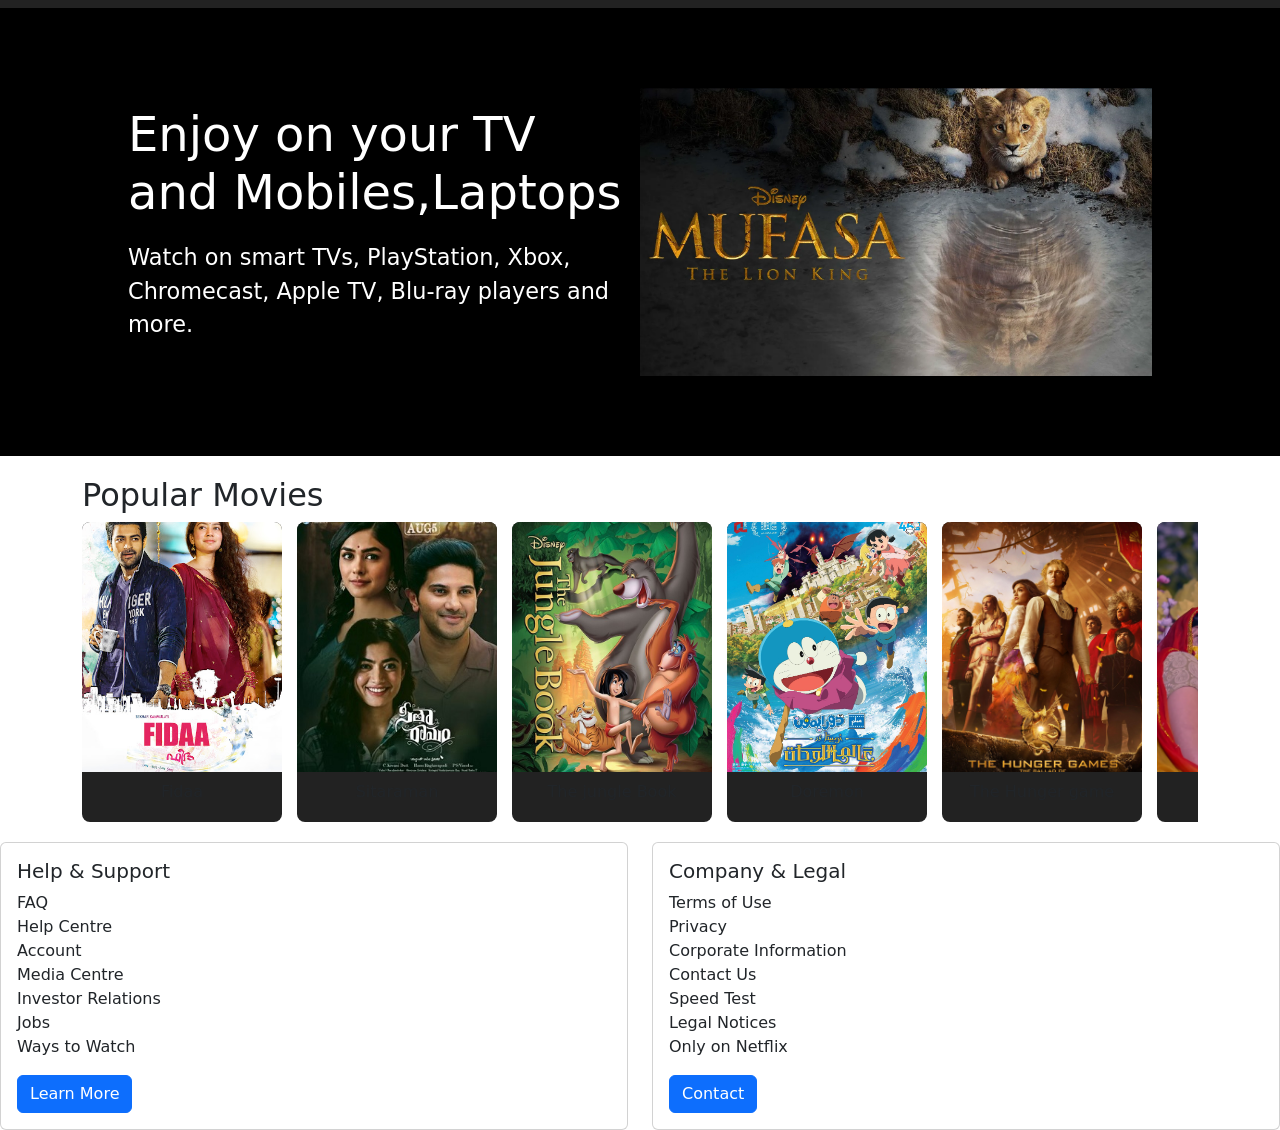
<file: index.html>
<!DOCTYPE html>
<html>
<head>
    <title>Netflix Home</title>
    <link rel="stylesheet" href="./style.css">
    <link rel="stylesheet" href="home.css">
    <link href="https://cdn.jsdelivr.net/npm/bootstrap@5.3.8/dist/css/bootstrap.min.css" rel="stylesheet" integrity="sha384-sRIl4kxILFvY47J16cr9ZwB07vP4J8+LH7qKQnuqkuIAvNWLzeN8tE5YBujZqJLB" crossorigin="anonymous">
<script src="https://cdn.jsdelivr.net/npm/bootstrap@5.3.8/dist/js/bootstrap.bundle.min.js" integrity="sha384-FKyoEForCGlyvwx9Hj09JcYn3nv7wiPVlz7YYwJrWVcXK/BmnVDxM+D2scQbITxI" crossorigin="anonymous"></script>

</head>
<body>
<section class="feature">
    <div class="feature-text">
        <h2>Enjoy on your TV and Mobiles,Laptops</h2>
        <p>
            Watch on smart TVs, PlayStation, Xbox, Chromecast,
            Apple TV, Blu-ray players and more.
        </p>
    </div>

    <div class="feature-image">
        <a href="./video.html">
        <img src="./accets/first.webp" alt="">
        </a>
</section>

<div class="container">
    <h2>Popular Movies</h2>

    <div class="movie-row">

        <div class="movie-card">
            <img src="./accets/m1.jpg" alt="Movie">
            <div class="movie-info">
                <h3>Fidaa</h3>
            </div>
        </div>

        <div class="movie-card">
            <img src="./accets/m2.jpg" alt="Movie">
            <div class="movie-info">
                <h3>Sitaraman</h3>
            </div>
        </div>

        <div class="movie-card">
            <img src="./accets/m3.jpeg" alt="Movie">
            <div class="movie-info">
                <h3>The jungle Book</h3>
            </div>
        </div>

        <div class="movie-card">
            <img src="./accets/m4.jpg" alt="Movie">
            <div class="movie-info">
                <h3>Doremon</h3>
            </div>
        </div>
        <div class="movie-card">
            <img src="./accets/m5.jpg" alt="Movie">
            <div class="movie-info">
                <h3>The Hunger game</h3>
            </div>
        </div>
        <div class="movie-card">
            <img src="./accets/m6.webp" alt="Movie">
            <div class="movie-info">
                <h3>Radha Krishan</h3>
            </div>
        </div>
        <div class="movie-card">
            <img src="./accets/m7.jpg" alt="Movie">
            <div class="movie-info">
                <h3>Bagii 4</h3>
            </div>
        </div>
        <div class="movie-card">
            <img src="./accets/m8.jpg" alt="Movie">
            <div class="movie-info">
                <h3>Dhurander</h3>
            </div>
        </div>
        <div class="movie-card">
            <img src="./accets/m9.jpg" alt="Movie">
            <div class="movie-info">
                <h3>KGF-3</h3>
            </div>
        </div>
        <div class="movie-card">
            <img src="./accets/m11.jpg" alt="Movie">
            <div class="movie-info">
                <h3>Bhahmstra</h3>
            </div>
        </div>
        <div class="movie-card">
            <img src="./accets/m12.jpg" alt="Movie">
            <div class="movie-info">
                <h3>Commando-2</h3>
            </div>
        </div>
        <div class="movie-card">
            <img src="./accets/m13.jpg" alt="Movie">
            <div class="movie-info">
                <h3>The family Star</h3>
            </div>
        </div>
        <div class="movie-card">
            <img src="./accets/m14.jpg" alt="Movie">
            <div class="movie-info">
                <h3>Captain</h3>
            </div>
        </div>
        <div class="movie-card">
            <img src="./accets/m15.jpg" alt="Movie">
            <div class="movie-info">
                <h3>370</h3>
            </div>
        </div>
        <div class="movie-card">
            <img src="./accets/m16.jpg" alt="Movie">
            <div class="movie-info">
                <h3>Razii</h3>
            </div>
        </div>
        <div class="movie-card">
            <img src="./accets/m17.jpg" alt="Movie">
            <div class="movie-info">
                <h3>Golmal</h3>
            </div>
        </div>
        <div class="movie-card">
            <img src="./accets/m18.webp" alt="Movie">
            <div class="movie-info">
                <h3>Jailer</h3>
            </div>
        </div>
        <div class="movie-card">
            <img src="./accets/m19.jpg" alt="Movie">
            <div class="movie-info">
                <h3>Aadipurush</h3>
            </div>
        </div>
    </div>
</div>
<div class="row">
  <div class="col-sm-6 mb-3 mb-sm-0">
    <div class="card">
      <div class="card-body">
        <h5 class="card-title">Help & Support</h5>
        <p class="card-text">
          FAQ<br>
          Help Centre<br>
          Account<br>
          Media Centre<br>
          Investor Relations<br>
          Jobs<br>
          Ways to Watch<br>
        </p>
        <a href="#" class="btn btn-primary">Learn More</a>
      </div>
    </div>
  </div>

  <div class="col-sm-6">
    <div class="card">
      <div class="card-body">
        <h5 class="card-title">Company & Legal</h5>
        <p class="card-text">
          Terms of Use<br>
          Privacy<br>
          Corporate Information<br>
          Contact Us<br>
          Speed Test<br>
          Legal Notices<br>
          Only on Netflix
        </p>
        <a href="#" class="btn btn-primary">Contact</a>
      </div>
    </div>
  </div>
</div>
        
        
        
        
        
        
        
        
        
        
        
        
        
        

    


</body>
</html>
</file>
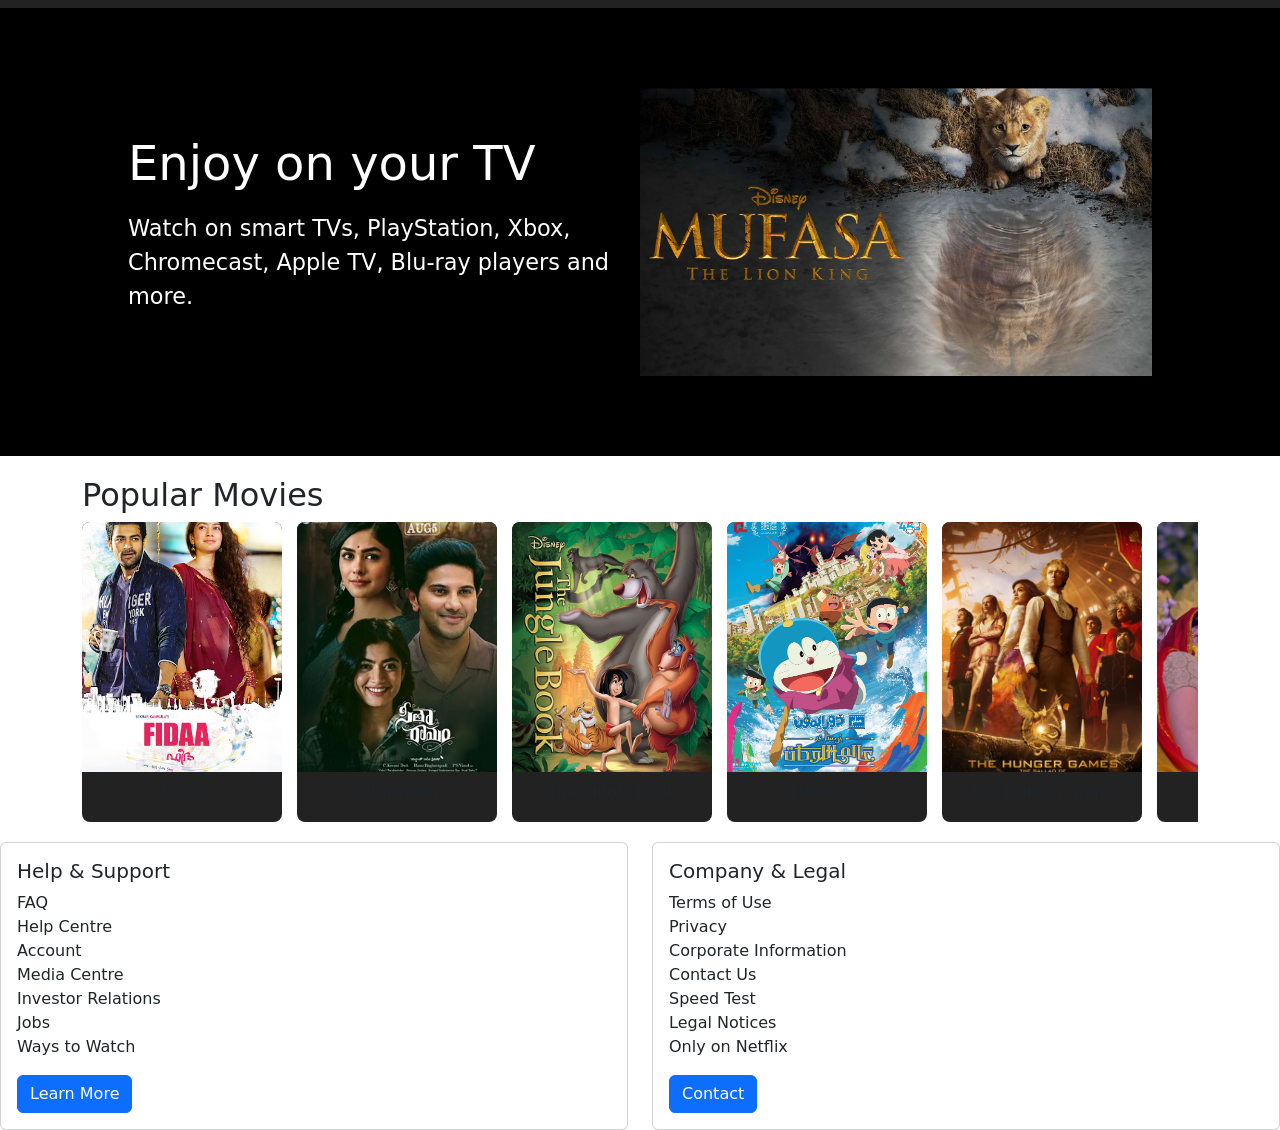
<file: home.html>
<!DOCTYPE html>
<html>
<head>
    <title>Netflix Home</title>
    <link rel="stylesheet" href="./style.css">
    <link rel="stylesheet" href="home.css">
    <link href="https://cdn.jsdelivr.net/npm/bootstrap@5.3.8/dist/css/bootstrap.min.css" rel="stylesheet" integrity="sha384-sRIl4kxILFvY47J16cr9ZwB07vP4J8+LH7qKQnuqkuIAvNWLzeN8tE5YBujZqJLB" crossorigin="anonymous">
<script src="https://cdn.jsdelivr.net/npm/bootstrap@5.3.8/dist/js/bootstrap.bundle.min.js" integrity="sha384-FKyoEForCGlyvwx9Hj09JcYn3nv7wiPVlz7YYwJrWVcXK/BmnVDxM+D2scQbITxI" crossorigin="anonymous"></script>

</head>
<body>
<section class="feature">
    <div class="feature-text">
        <h2>Enjoy on your TV</h2>
        <p>
            Watch on smart TVs, PlayStation, Xbox, Chromecast,
            Apple TV, Blu-ray players and more.
        </p>
    </div>

    <div class="feature-image">
        <a href="./video.html">
        <img src="./accets/first.webp" alt="">
        </a>
</section>

<div class="container">
    <h2>Popular Movies</h2>

    <div class="movie-row">

        <div class="movie-card">
            <img src="./accets/m1.jpg" alt="Movie">
            <div class="movie-info">
                <h3>Fidaa</h3>
            </div>
        </div>

        <div class="movie-card">
            <img src="./accets/m2.jpg" alt="Movie">
            <div class="movie-info">
                <h3>Sitaraman</h3>
            </div>
        </div>

        <div class="movie-card">
            <img src="./accets/m3.jpeg" alt="Movie">
            <div class="movie-info">
                <h3>The jungle Book</h3>
            </div>
        </div>

        <div class="movie-card">
            <img src="./accets/m4.jpg" alt="Movie">
            <div class="movie-info">
                <h3>Doremon</h3>
            </div>
        </div>
        <div class="movie-card">
            <img src="./accets/m5.jpg" alt="Movie">
            <div class="movie-info">
                <h3>The Hunger game</h3>
            </div>
        </div>
        <div class="movie-card">
            <img src="./accets/m6.webp" alt="Movie">
            <div class="movie-info">
                <h3>Radha Krishan</h3>
            </div>
        </div>
        <div class="movie-card">
            <img src="./accets/m7.jpg" alt="Movie">
            <div class="movie-info">
                <h3>Bagii 4</h3>
            </div>
        </div>
        <div class="movie-card">
            <img src="./accets/m8.jpg" alt="Movie">
            <div class="movie-info">
                <h3>Dhurander</h3>
            </div>
        </div>
        <div class="movie-card">
            <img src="./accets/m9.jpg" alt="Movie">
            <div class="movie-info">
                <h3>KGF-3</h3>
            </div>
        </div>
        <div class="movie-card">
            <img src="./accets/m11.jpg" alt="Movie">
            <div class="movie-info">
                <h3>Bhahmstra</h3>
            </div>
        </div>
        <div class="movie-card">
            <img src="./accets/m12.jpg" alt="Movie">
            <div class="movie-info">
                <h3>Commando-2</h3>
            </div>
        </div>
        <div class="movie-card">
            <img src="./accets/m13.jpg" alt="Movie">
            <div class="movie-info">
                <h3>The family Star</h3>
            </div>
        </div>
        <div class="movie-card">
            <img src="./accets/m14.jpg" alt="Movie">
            <div class="movie-info">
                <h3>Captain</h3>
            </div>
        </div>
        <div class="movie-card">
            <img src="./accets/m15.jpg" alt="Movie">
            <div class="movie-info">
                <h3>370</h3>
            </div>
        </div>
        <div class="movie-card">
            <img src="./accets/m16.jpg" alt="Movie">
            <div class="movie-info">
                <h3>Razii</h3>
            </div>
        </div>
        <div class="movie-card">
            <img src="./accets/m17.jpg" alt="Movie">
            <div class="movie-info">
                <h3>Golmal</h3>
            </div>
        </div>
        <div class="movie-card">
            <img src="./accets/m18.webp" alt="Movie">
            <div class="movie-info">
                <h3>Jailer</h3>
            </div>
        </div>
        <div class="movie-card">
            <img src="./accets/m19.jpg" alt="Movie">
            <div class="movie-info">
                <h3>Aadipurush</h3>
            </div>
        </div>
    </div>
</div>
<div class="row">
  <div class="col-sm-6 mb-3 mb-sm-0">
    <div class="card">
      <div class="card-body">
        <h5 class="card-title">Help & Support</h5>
        <p class="card-text">
          FAQ<br>
          Help Centre<br>
          Account<br>
          Media Centre<br>
          Investor Relations<br>
          Jobs<br>
          Ways to Watch<br>
        </p>
        <a href="#" class="btn btn-primary">Learn More</a>
      </div>
    </div>
  </div>

  <div class="col-sm-6">
    <div class="card">
      <div class="card-body">
        <h5 class="card-title">Company & Legal</h5>
        <p class="card-text">
          Terms of Use<br>
          Privacy<br>
          Corporate Information<br>
          Contact Us<br>
          Speed Test<br>
          Legal Notices<br>
          Only on Netflix
        </p>
        <a href="#" class="btn btn-primary">Contact</a>
      </div>
    </div>
  </div>
</div>
        
        
        
        
        
        
        
        
        
        
        
        
        
        

    


</body>
</html>
</file>
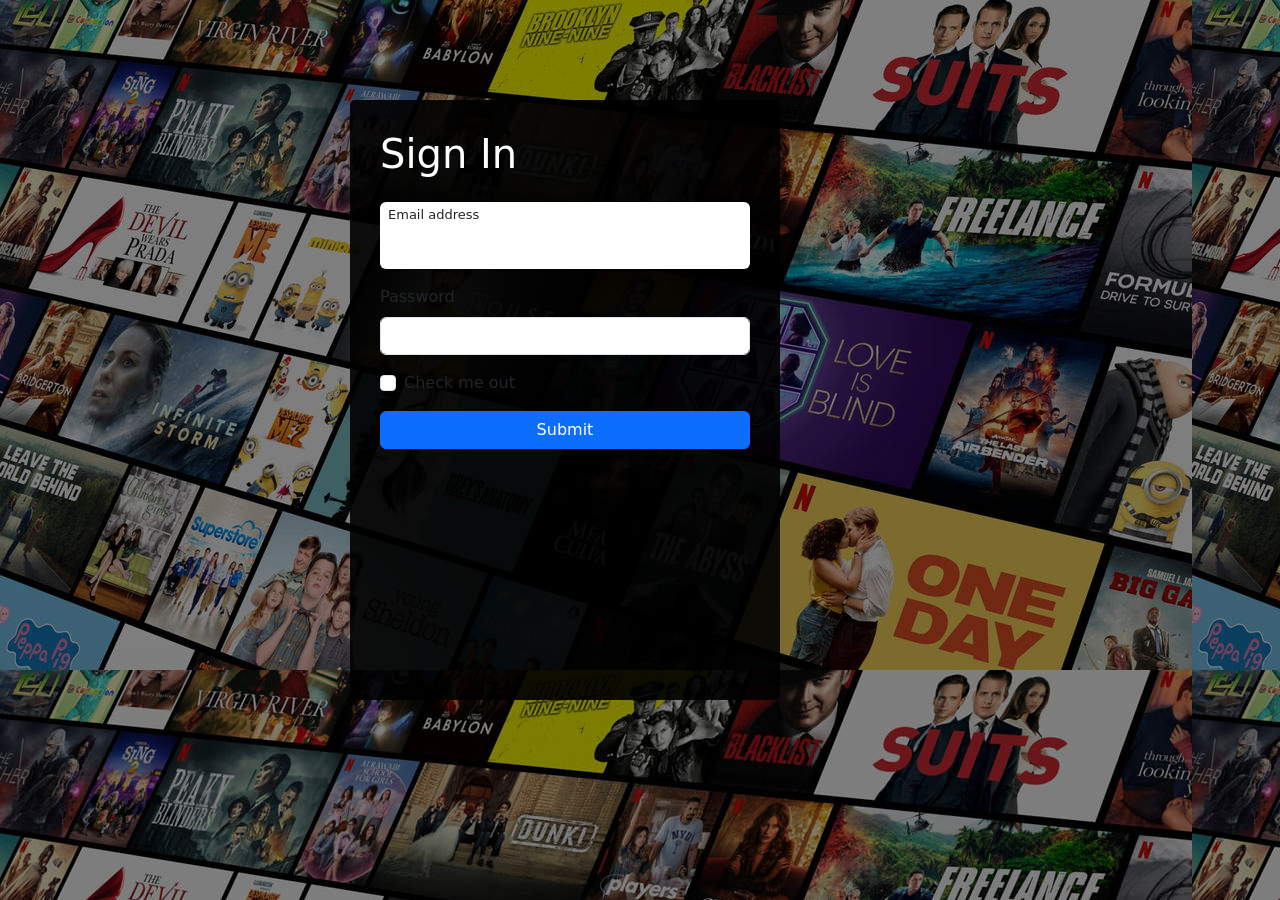
<file: login.html>
<!DOCTYPE html>
<html lang="en">
<head>
    <meta charset="UTF-8">
    <meta name="viewport" content="width=device-width, initial-scale=1.0">
    <title>Login page</title>
    <link href="https://cdn.jsdelivr.net/npm/bootstrap@5.3.8/dist/css/bootstrap.min.css" rel="stylesheet" integrity="sha384-sRIl4kxILFvY47J16cr9ZwB07vP4J8+LH7qKQnuqkuIAvNWLzeN8tE5YBujZqJLB" crossorigin="anonymous">
<script src="https://cdn.jsdelivr.net/npm/bootstrap@5.3.8/dist/js/bootstrap.bundle.min.js" integrity="sha384-FKyoEForCGlyvwx9Hj09JcYn3nv7wiPVlz7YYwJrWVcXK/BmnVDxM+D2scQbITxI" crossorigin="anonymous">
    
</script>
    <link rel="stylesheet" href="./style.css">

</head>
  <body style="margin:0;">

<div class="d-flex justify-content-center align-items-center vh-100">

    <section class="login-box">
        <h1 class="text-white">Sign In</h1>
    

        <form class="mt-4">

            <div class="mb-3 bg-white rounded px-2">
                <label for="exampleInputEmail" class="form-label small-text">Email address</label>
                <input type="email" class="form-control border-0" id="exampleInputEmail">
            </div>

            <div class="mb-3">
                <label for="exampleInputPassword" class="form-label">Password</label>
                <input type="password" class="form-control" id="exampleInputPassword">
            </div>

            <div class="mb-3 form-check">
                <input type="checkbox" class="form-check-input" id="exampleCheck1">
                <label class="form-check-label" for="exampleCheck1">Check me out</label>
            </div>

            <button type="submit" class="btn btn-primary w-100">Submit</button>

        </form>

    </section> 
</div>

</body>
    

</html>
</file>
<file: style.css>
body{
    background-image: linear-gradient(rgba(0,0,0,0.336),rgba(0,0,0,0.344)),url(./accets/back.jpg);
    
    
}
.login-top{
    width:100vw;
    height: 70px;
    background-color: rgba(0,0,0,0);
    padding: 0px 20px;
    display: flex;
    align-items: center;
}
.login-top img{
    width: 300px;
}
.navbar{
     position: relative;
    z-index: 2;
    display: flex;
    justify-content: space-between;
    align-items: center;
    padding: 25px 60px;
}
.right-nav{
    display:flex;
    align-items: center;
    gap:5px;
}
.searchbar select{
    padding:8px 15px;
    background:transparent;
    color:white;
    border:1px solid white;
    border-radius:4px;
    

}
.navbar {
    display: flex;
    align-items: center;
}

.signin {
    margin-left: auto;
    margin-right: 10px;
}

.signin button {
    padding: 8px 15px;
    border-radius: 4px;
    background-color: #e50914;
    color: white;
    border: 1px solid white;
}
    
.content{
    position:relative;
    z-index:2;

    color:white;
    text-align:center;

    display:flex;
    flex-direction:column;
    justify-content:center;
    align-items:center;

    height:80vh;
    padding:20px;
}
.content h1 {
    font-size: 3.5rem;
    max-width: 800px;
    margin-bottom: 20px;
}

.content h3 {
    font-size: 1.5rem;
    margin-bottom: 20px;
}

.content p {
    font-size: 1.1rem;
    margin-bottom: 25px;
}
.email-box input{
    width:150px;
    max-width:40%;
    padding:15px;
    border:none;
    border-radius:4px;
    font-size:1rem;
}
.content button{
    width: 120px;
    height: 55px;
    background-color: #e50914;
    
}
 .navbar{
        padding:20px;
    }

.logo h1{
        font-size:2rem;
    }

 .content h1{
        font-size:2.2rem;
    }

 .content h3{
        font-size:1.2rem;
    }

 .email-box{
        flex-direction:column;
        width:100%;
        align-items:center;
         }

 .email-box input{
        width:90%;
    }
.login-box{
    background-color: rgba(0,0,0,0.899);
    width: 430px;
    height: 600px;
    border-radius: 5px;
    padding: 30px;
}
 .login-box{   
 margin-left: auto;
    margin-right: 500px;
    margin-bottom: 100px;
 }
 .small-text{
    font-size: 13px;
 }
 .form-control{
    box-shadow: none !important;
 }
 .feature{
    display:flex;
    justify-content:space-between;
    align-items:center;
    padding:80px 10%;
    color:white;
    border-top:8px solid #222;
    background:black;
}

.reverse{
    flex-direction:row-reverse;
}

.feature-text{
    flex:1;
}

.feature-text h2{
    font-size:3rem;
    margin-bottom:20px;
}

.feature-text p{
    font-size:1.4rem;
}

.feature-image{
    flex:1;
    text-align:center;
}

.feature-image img{
    width:100%;
    max-width:1000px;
}
</file>
<file: home.css>
body {
    margin: 0;
    background: #141414;
    font-family: Arial, sans-serif;
    color: white;
}

.container {
    padding: 20px;
}

.movie-row {
    display: flex;
    gap: 15px;
    overflow-x: auto;
}

.movie-card {
    min-width: 200px;
    height: 300px;
    background: #222;
    border-radius: 8px;
    overflow: hidden;
    transition: transform 0.3s;
    cursor: pointer;
}
.movie-card img {
    width: 100%;
    height: 250px;
    object-fit: cover;
}

.movie-info {
    padding: 10px;
    text-align: center;
}

.movie-info h3 {
    margin: 0;
    font-size: 16px;
}
</file>
